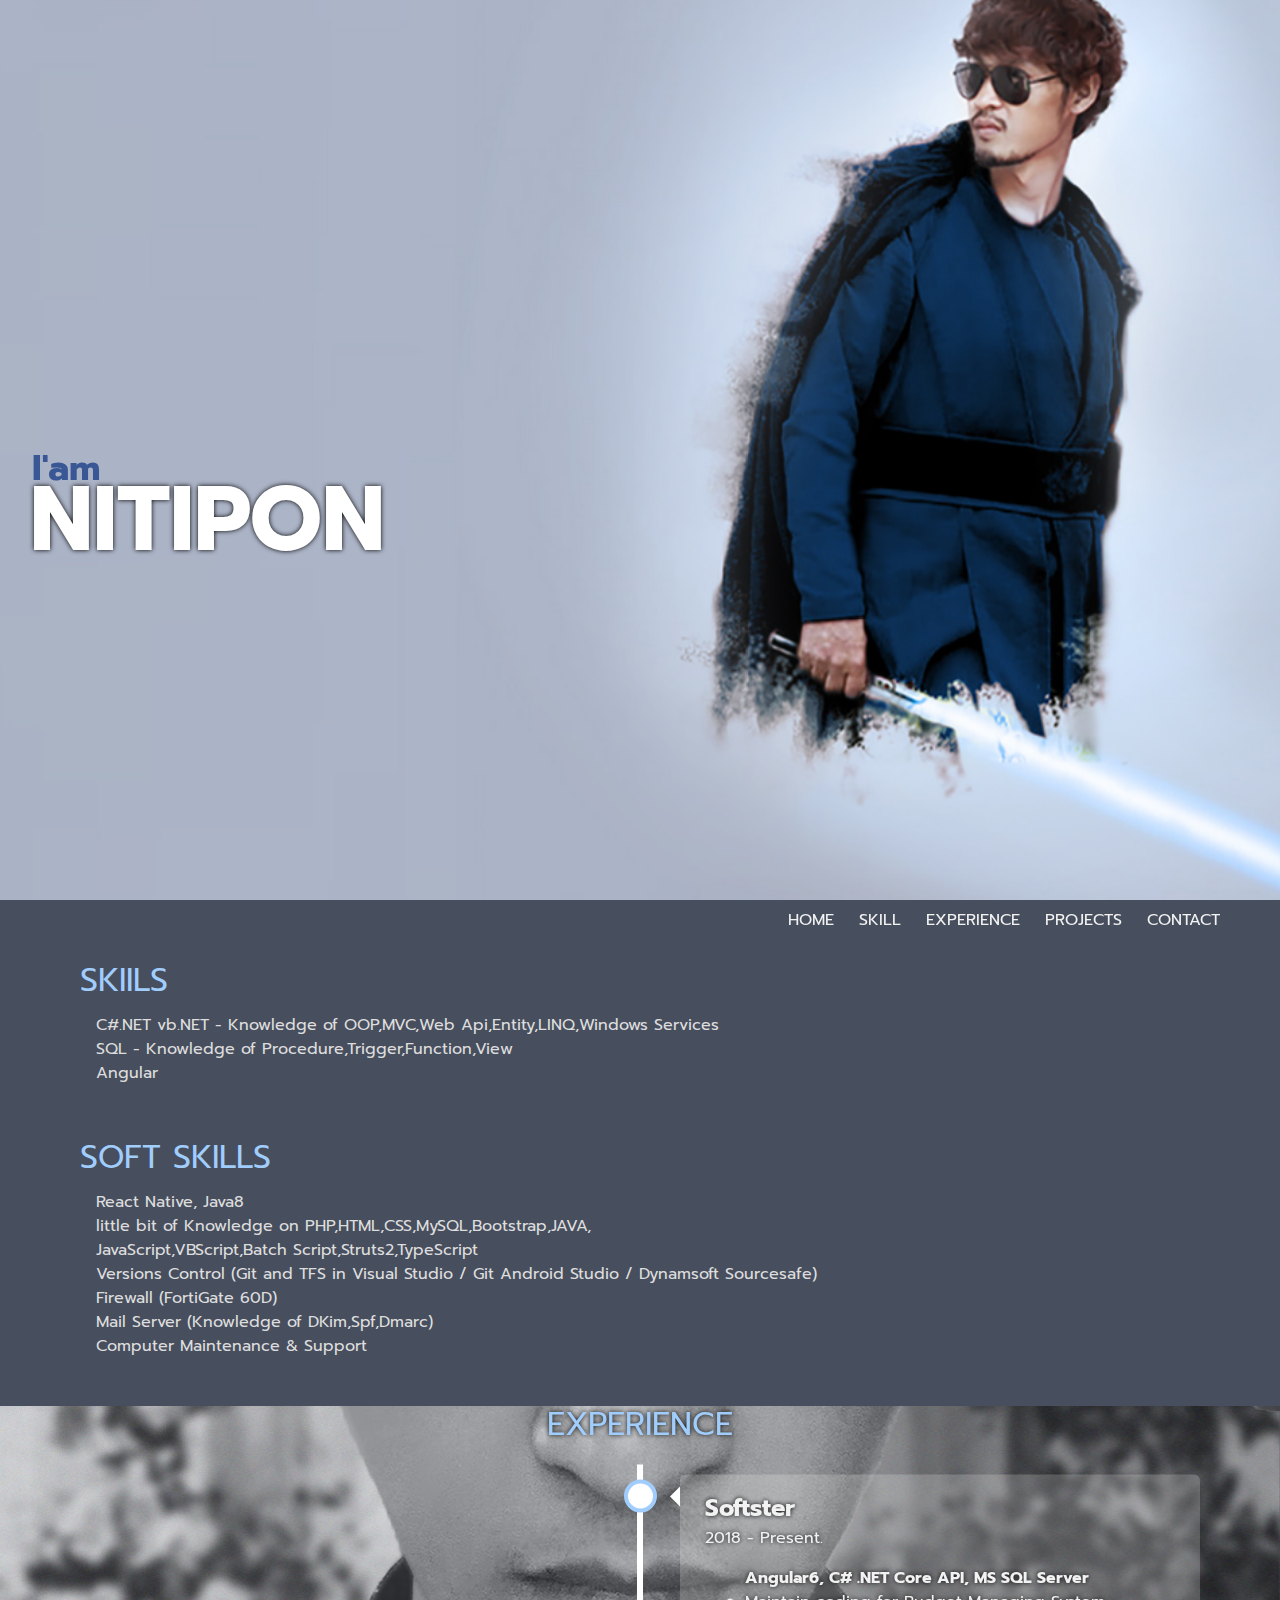
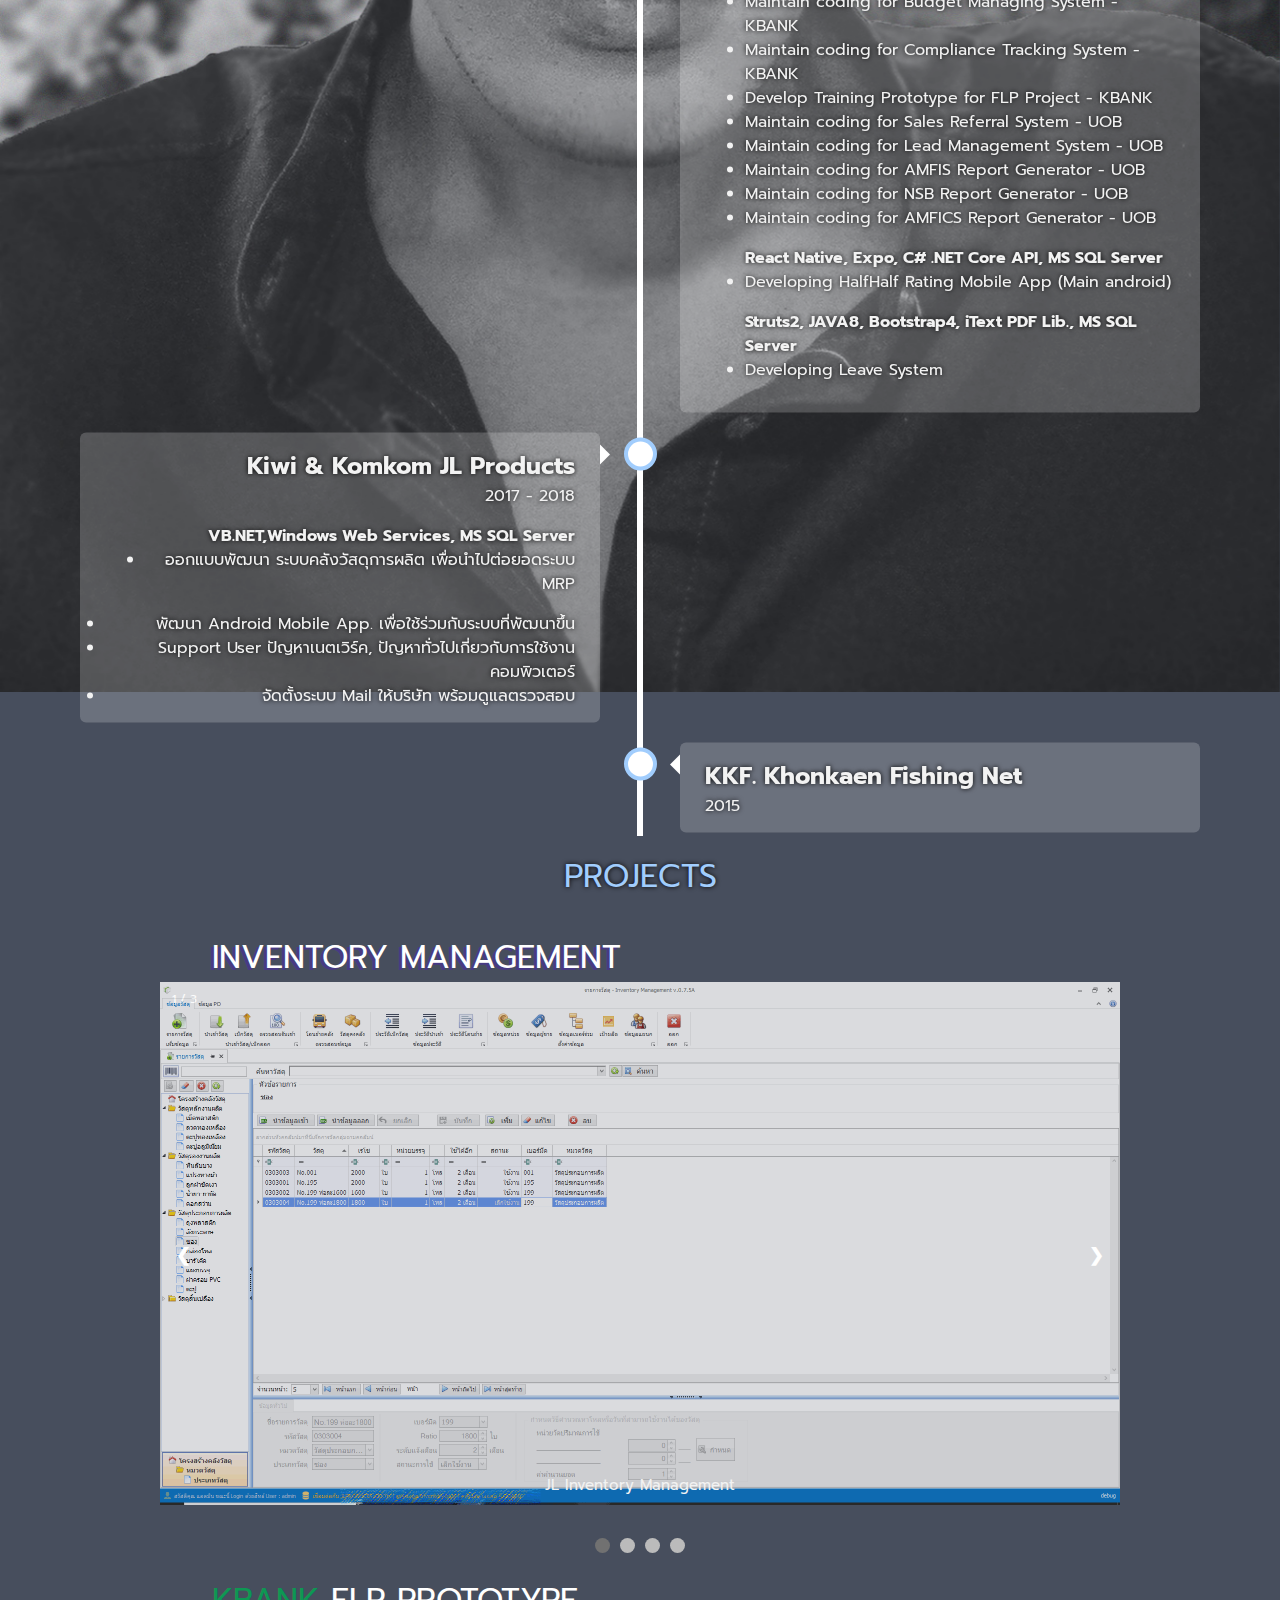
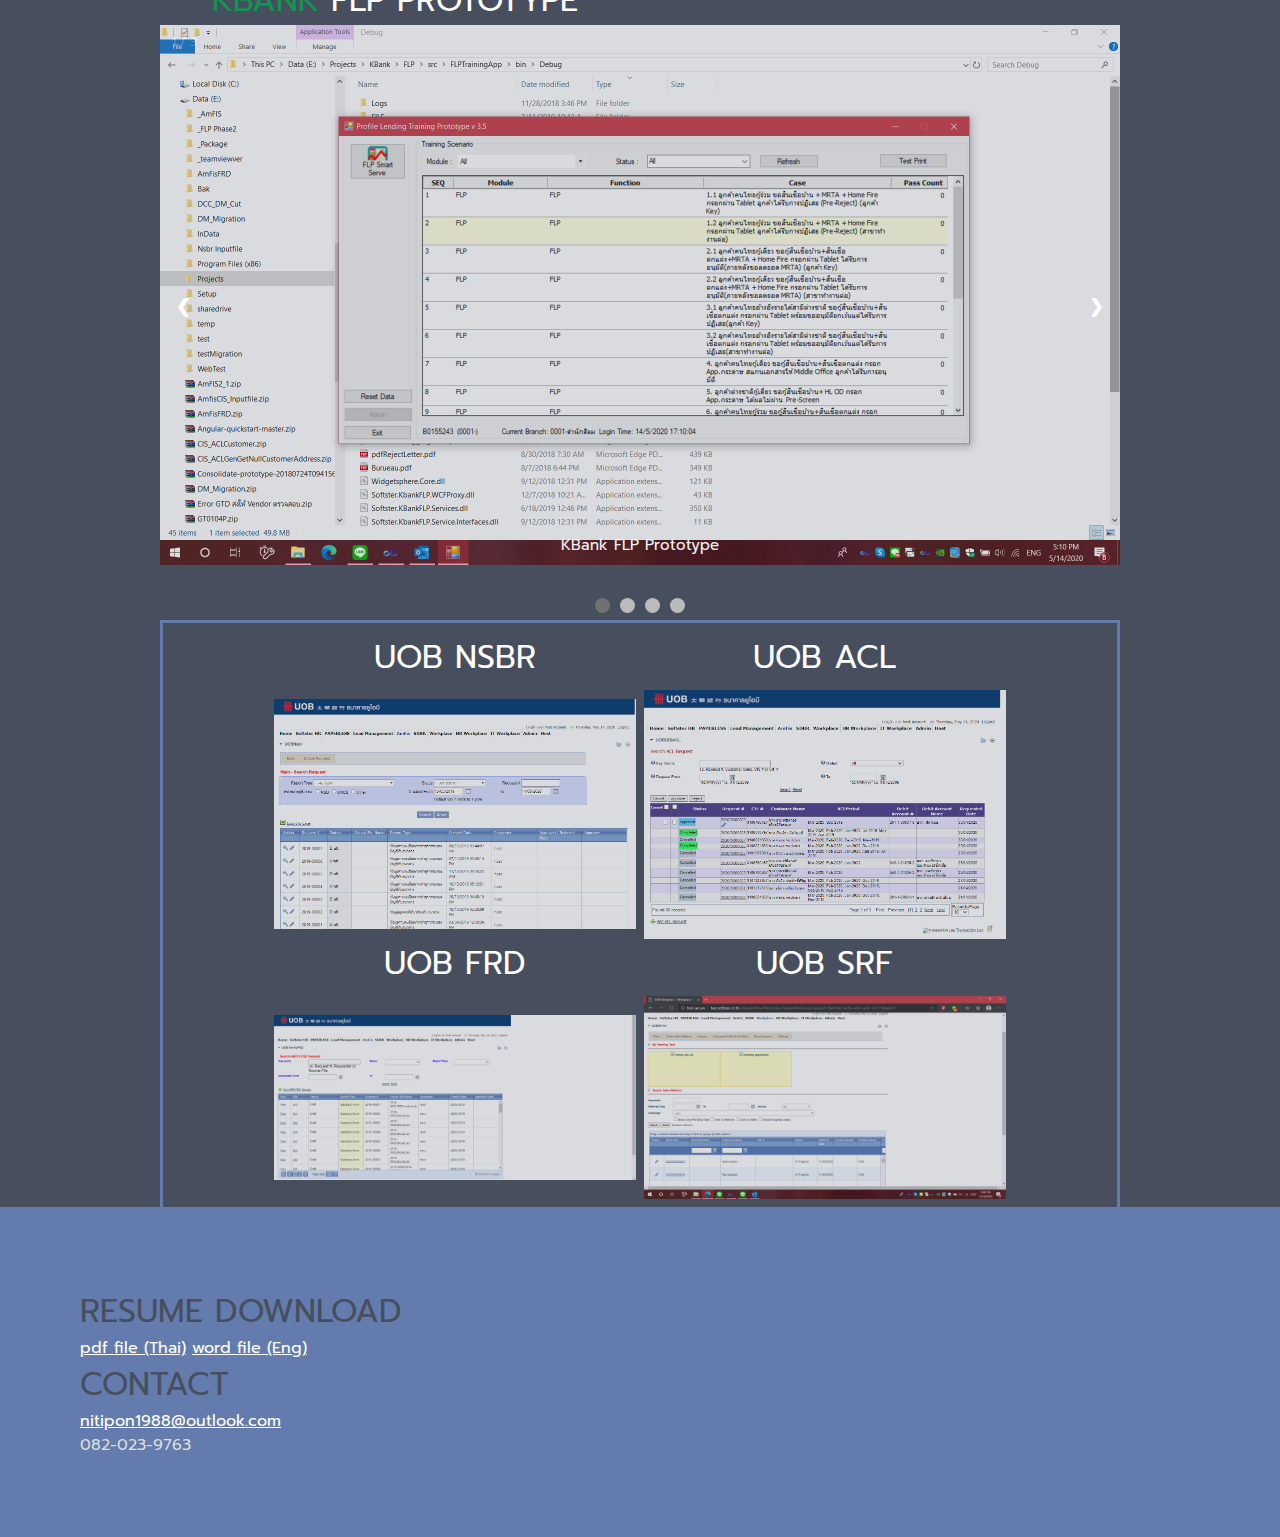
<file: Index.html>
<!DOCTYPE html>
<html lang="en">

<head>
    <meta charset="UTF-8">
    <meta name="viewport" content="width-divice-width, intitial-scale=1.0">
    <meta http-equiv="X-UA-Compatible" content="ie-edge">
    <title>NITIPON.C</title>
    <link rel="stylesheet" href="styles.css">
    <script src="https://ajax.googleapis.com/ajax/libs/jquery/1.11.0/jquery.min.js"></script>
    <script src="js/parallax.min.js"></script>
    <!-- <script src="scripts/jquery-3.5.1.js"></script> -->
    <script>
        $(function () {
            $("#skill").load("skill.html");
            $("#joblog").load("joblog.html");
            $("#projects").load("projects.html");
        });
    </script>
</head>

<body>
    <div class="parallax-container" style="height: 900px;" id="home">
        <img class="parallax" src="assets/bg_blueW.jpg" style="opacity: 100;margin-top: 0px;">

        <div class="header">
            <p>I'am</p>
            <h1>NITIPON</h1>
        </div>
    </div>
    <div class="navbar">
        <a href="#contact">Contact</a>
        <a href="#projects">projects</a>
        <a href="#experience">experience</a>
        <a href="#skill">SKILL</a>
        <a href="#home">home</a>
    </div>

    <article>
        <div id="skill"></div>
    </article>

    <div class="parallax-container" style="height: 1030px;" id="experience">
        <img class="parallax" src="assets/bg3.jpg" style="margin-top: -130px;">
        <div class="teaser">
            <div class="content">
                <h1 style="color:#a1cdfd">experience</h1>
                <div id="joblog"></div>
            </div>
        </div>
    </div>

    <article>
        <div class="teaser">
            <h1 style="color:#a1cdfd">PROJECTS</h1>
        </div>

        <div id="projects"></div>
        </div>
    </article>

    <footer class="contact" id="contact">
        <h1>Resume Download</h1>
        <p><a href=nitipon.c.pdf>pdf file (Thai)</a> <a href=nitipon.c.docx>word file (Eng)</a> </p>
        <h1>Contact</h1>
        <p><a href="mailto:nitipon1988@outlook.com">nitipon1988@outlook.com</a></p>
        <p>082-023-9763</p>
    </footer>



    <script>
        var parallax = new Parallax('.parallax');
        parallax.init();
    </script>

</body>

</html>
</file>
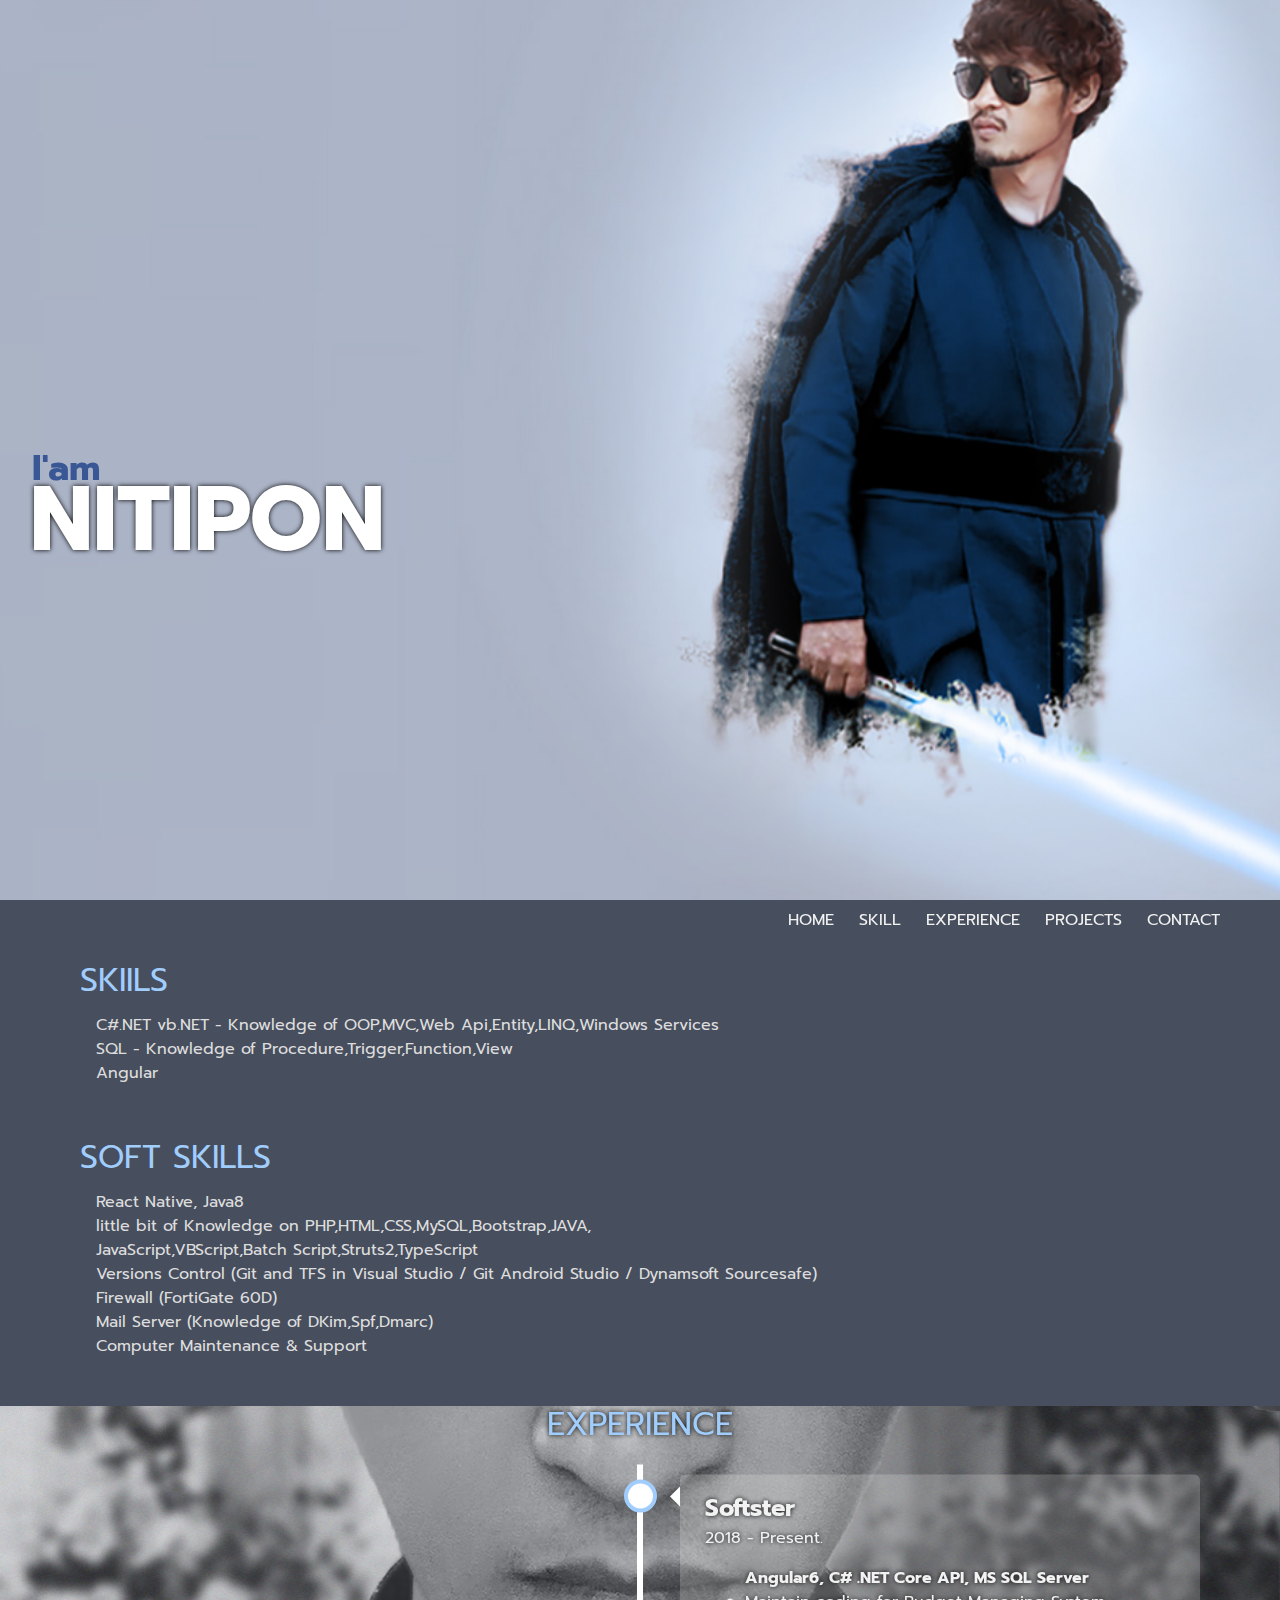
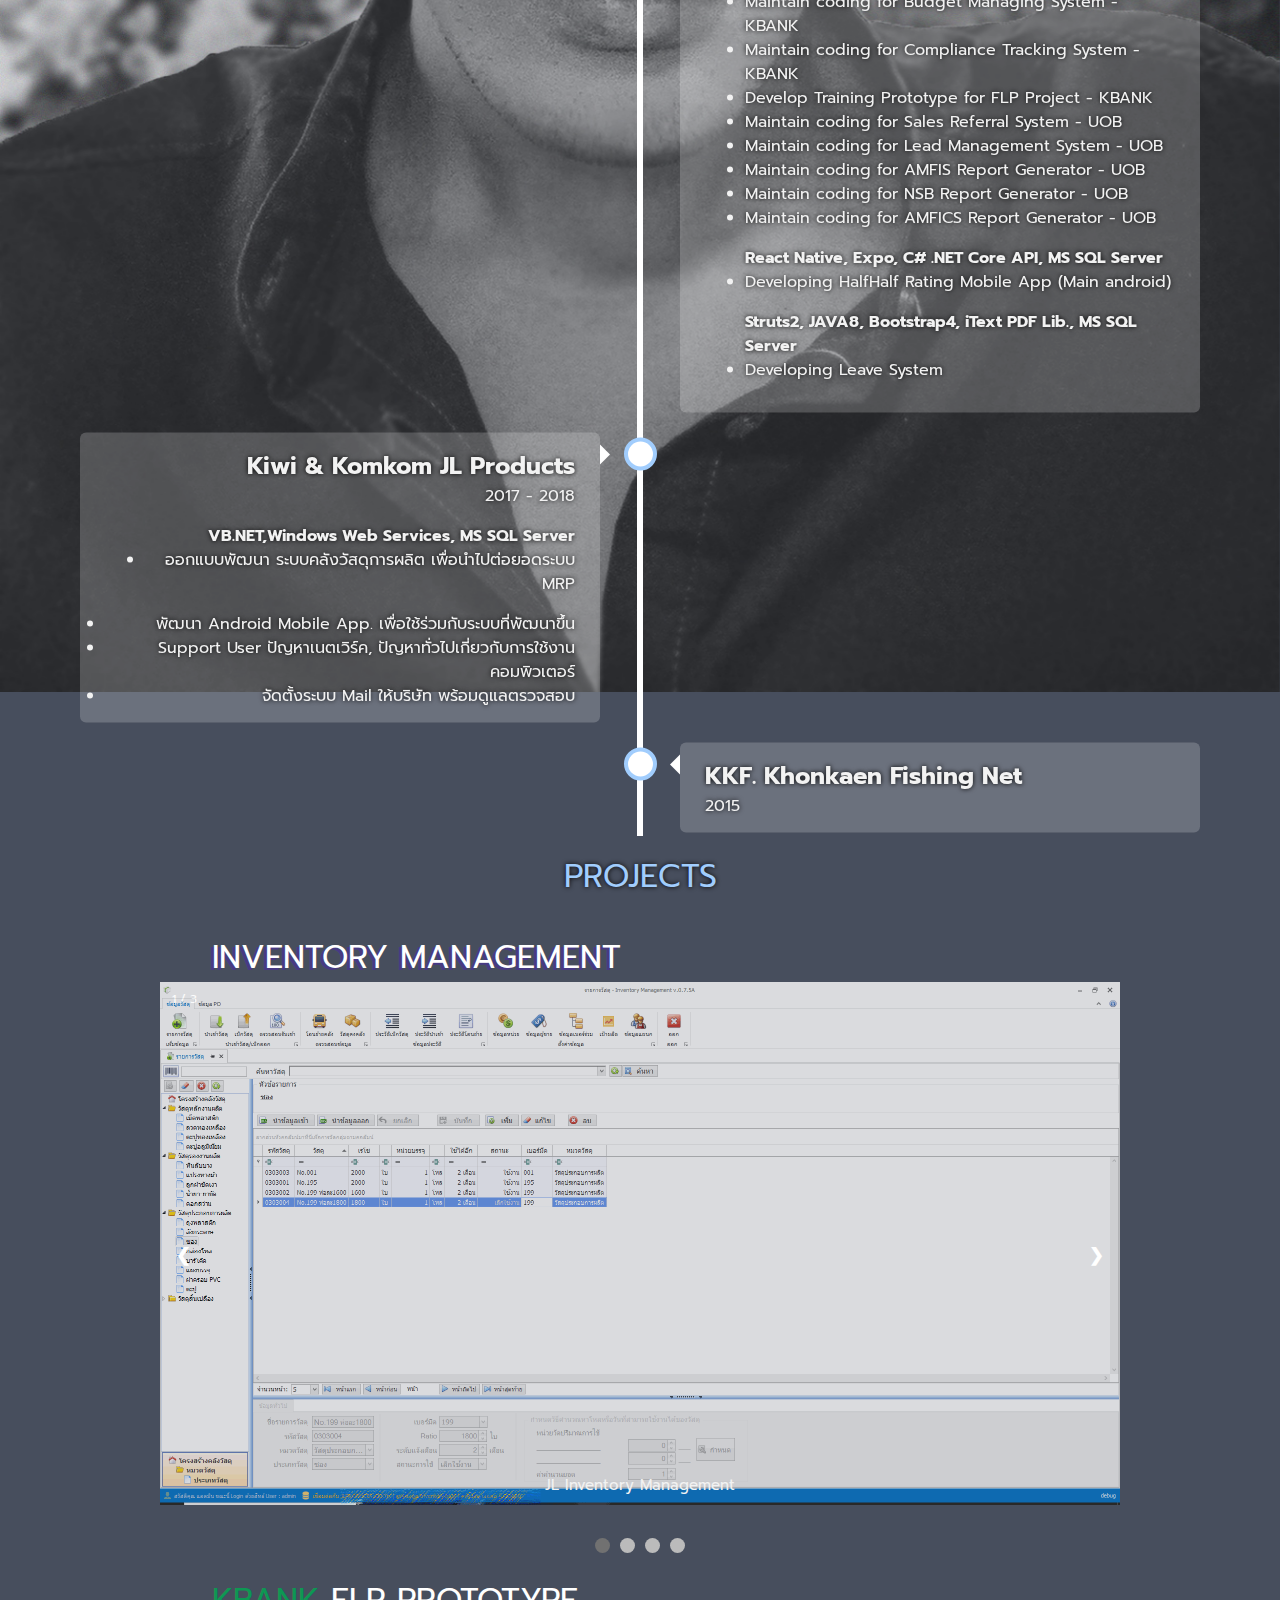
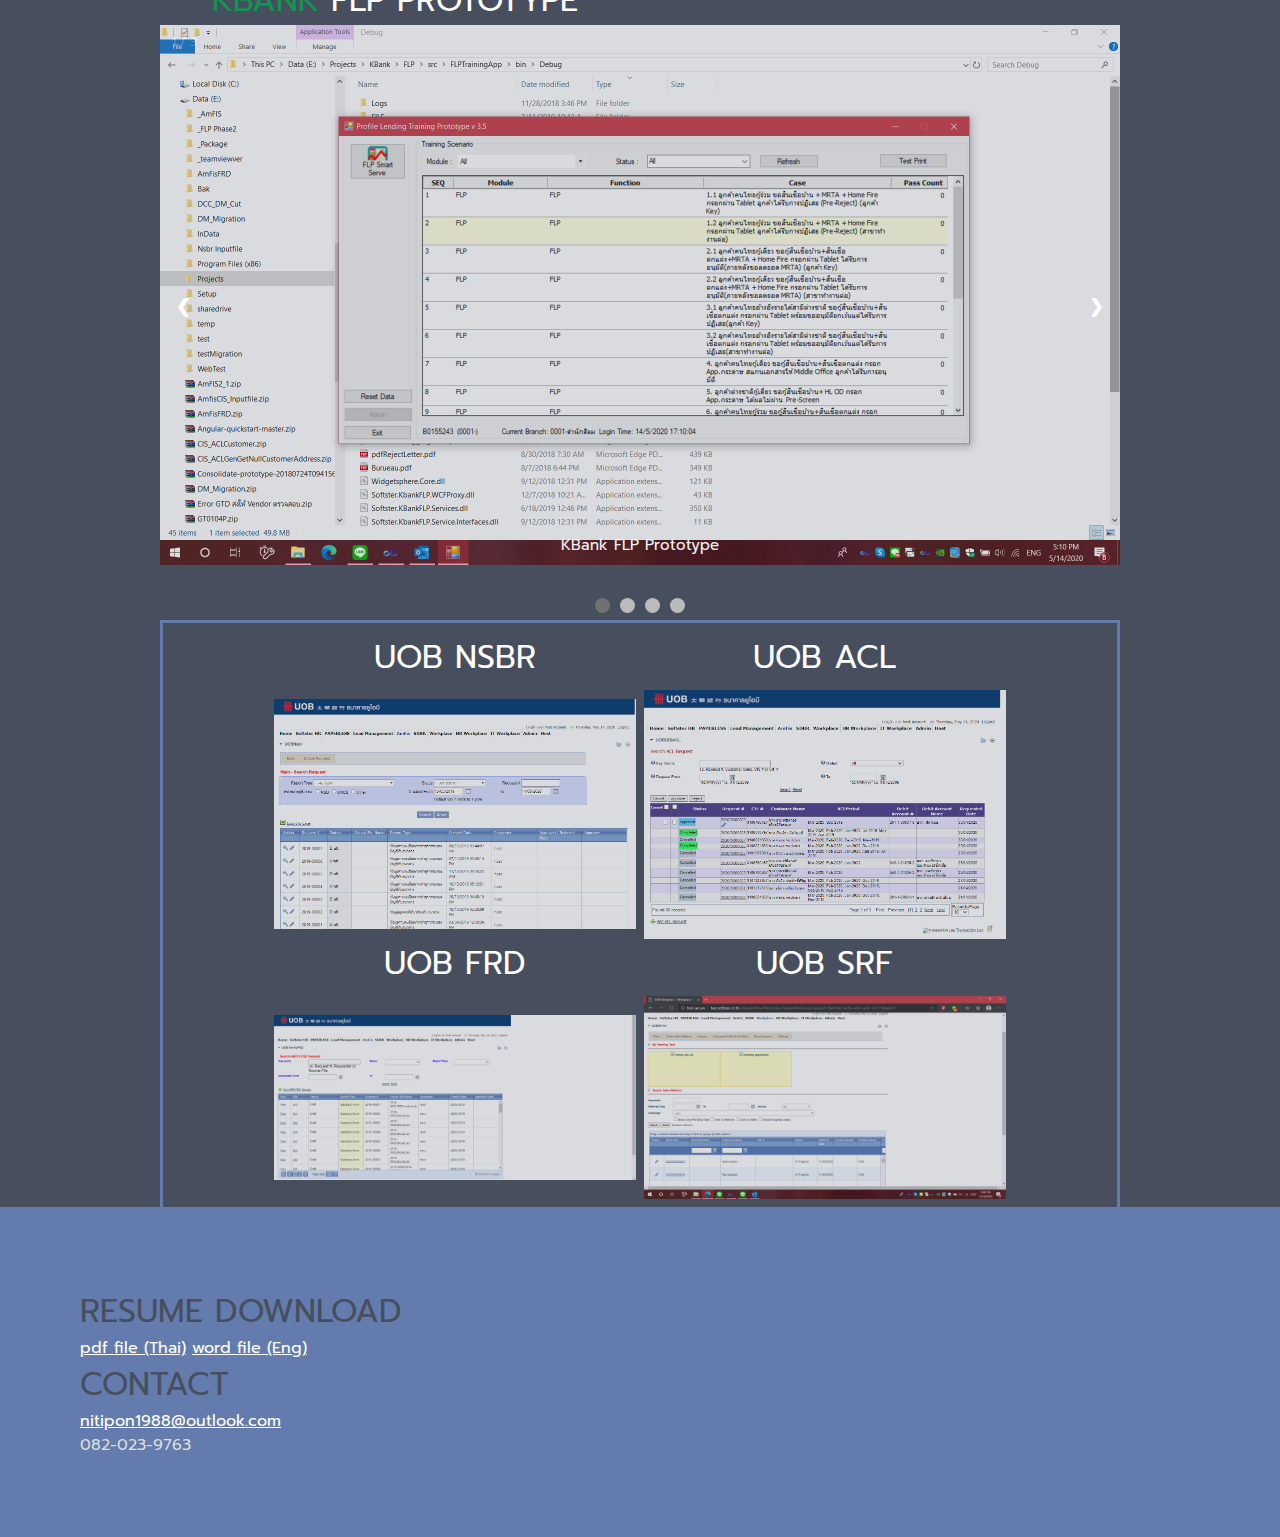
<file: index.html>
<!DOCTYPE html>
<html lang="en">

<head>
    <meta charset="UTF-8">
    <meta name="viewport" content="width-divice-width, intitial-scale=1.0">
    <meta http-equiv="X-UA-Compatible" content="ie-edge">
    <title>NITIPON.C</title>
    <link rel="stylesheet" href="styles.css">
    <script src="https://ajax.googleapis.com/ajax/libs/jquery/1.11.0/jquery.min.js"></script>
    <script src="js/parallax.min.js"></script>
    <!-- <script src="scripts/jquery-3.5.1.js"></script> -->
    <script>
        $(function () {
            $("#skill").load("skill.html");
            $("#joblog").load("joblog.html");
            $("#projects").load("projects.html");
        });
    </script>
</head>

<body>
    <div class="parallax-container" style="height: 900px;" id="home">
        <img class="parallax" src="assets/bg_blueW.jpg" style="opacity: 100;margin-top: 0px;">

        <div class="header">
            <p>I'am</p>
            <h1>NITIPON</h1>
        </div>
    </div>
    <div class="navbar">
        <a href="#contact">Contact</a>
        <a href="#projects">projects</a>
        <a href="#experience">experience</a>
        <a href="#skill">SKILL</a>
        <a href="#home">home</a>
    </div>

    <article>
        <div id="skill"></div>
    </article>

    <div class="parallax-container" style="height: 1030px;" id="experience">
        <img class="parallax" src="assets/bg3.jpg" style="margin-top: -130px;">
        <div class="teaser">
            <div class="content">
                <h1 style="color:#a1cdfd">experience</h1>
                <div id="joblog"></div>
            </div>
        </div>
    </div>

    <article>
        <div class="teaser">
            <h1 style="color:#a1cdfd">PROJECTS</h1>
        </div>

        <div id="projects"></div>
        </div>
    </article>

    <footer class="contact" id="contact">
        <h1>Resume Download</h1>
        <p><a href=nitipon.c.pdf>pdf file (Thai)</a> <a href=nitipon.c.docx>word file (Eng)</a> </p>
        <h1>Contact</h1>
        <p><a href="mailto:nitipon1988@outlook.com">nitipon1988@outlook.com</a></p>
        <p>082-023-9763</p>
    </footer>



    <script>
        var parallax = new Parallax('.parallax');
        parallax.init();
    </script>

</body>

</html>
</file>
<file: styles.css>
@import url('https://fonts.googleapis.com/css2?family=Prompt:wght@100;200;300;400;500;600;700&display=swap');
@import url('imgmodal.css');
@import url('timeline.css');
@import url('carosel.css');

@media only screen and (min-width: 600px) {
    .header h1 {
        font-size: 8vh;
        line-height: 0.6;
        font-weight: 700;
        margin-left: 25px;
        color: #fff;
        text-shadow: 0 0 5px black;
    }
}

* {
    box-sizing: border-box;
}

html {
    scroll-behavior: smooth;
}

body {
    margin: 0;
    color: #a1cdfd;
    background: #474e5d;
    font-family: 'Prompt', sans-serif;
}

.parallax-container {
    position: relative;
    overflow: hidden;
}

h1 {
    font-weight: 400;
    text-transform: uppercase;
}

h3 {
    font-weight: 600;
    font-size: 45px;
    text-transform: uppercase;
}

h4 {
    font-weight: 600;
    font-size: 45px;
    text-transform: uppercase;
    margin:0;
}

img {
    position: relative;
    opacity: 0.8;
}

h1, h2 {
    margin: 1rem 0rem 0rem 5rem;
    padding: 0;
}

p {
    color: #ddd;
    margin: 0.5rem 0rem 3rem 6rem;
}

a {
    color: #ADB9D3;
}

.teaser {
    /* position: absolute; */
    height: 100%;
    width: 100%;
    color: #f2f2f2;
    text-shadow: 0 0 5px black;
    text-align: center;
    margin-top: 1rem;
}

.teaser h1 {
    text-transform: uppercase;
    margin: 0rem 0rem 1rem 0rem;
}

.teaser h2 {
    margin: 0;
}

.teaser .content {
    position: absolute;
    top: 50%;
    width: 100%;
    transform: translate(0, -50%);
}

.header {
    position: absolute;
    height: 100%;
    width: 100%;
    line-height: 1;
    top: 100%;
    transform: translate(0, -50%);
    font-size: 3vh;
    z-index: 1;
}

.header p {
    font-weight: bold;
    font-size: 4vh;
    color: #3A5795;
    margin: 0 0 0 2rem;
}

.header h1 {
    font-size: 10vh;
    font-weight: 700;
    line-height: 0.4;
    margin-left: 30px;
    color: #fff;
    text-shadow: 0 0 5px black;
}

/* nav section */

.navbar {
    overflow: hidden;
    /* background: rgba(0, 0, 0, 0.3); */
    /* background-color: #637bad; */
    position: sticky;
    z-index: 1;
    top: 0;
    width: 100%;
    padding-right: 35px;
}

.navbar a {
    float: right;
    display: block;
    color: #f2f2f2;
    text-align: center;
    padding: 8px 0px;
    text-decoration: none;
    text-transform: uppercase;
    margin-right: 25px;
}

.navbar a:hover {
    /* background: #ddd; */
    color: #adb9d3;
}

/* Create four equal columns that sits next to each other */

.row {
    display: -ms-flexbox;
    /* IE10 */
    display: flex;
    -ms-flex-wrap: wrap;
    /* IE10 */
    flex-wrap: wrap;
    padding: 0 4px;
    width: 80%;
    margin: auto;
    align-items: center;
}

.col {
    -ms-flex: 25%;
    /* IE10 */
    flex: 25%;
    padding: 0 4px;
}

.col img {
    margin-top: 8px;
    vertical-align: middle;
    width: 100%;
}

.project-warp {
    position: relative;
    overflow: hidden;
    margin: auto;
    width: 75%;
    border: 3px solid #637bad;
    padding: 10px;
    bottom: 0;
    margin-bottom: -5px;
}

.col h1 {
    margin: 0;
    padding: 0;
}

.col p {
    margin: 0;
    padding: 0;
}

.contact h1 {
    color:#474e5d;
    margin: 0;
}

.contact a {
    color:white;
}

.contact p {
    margin: 0;
}

.contact {
    background-color: #637BAD;
    color: #ddd;
    padding: 5rem;
}
</file>
